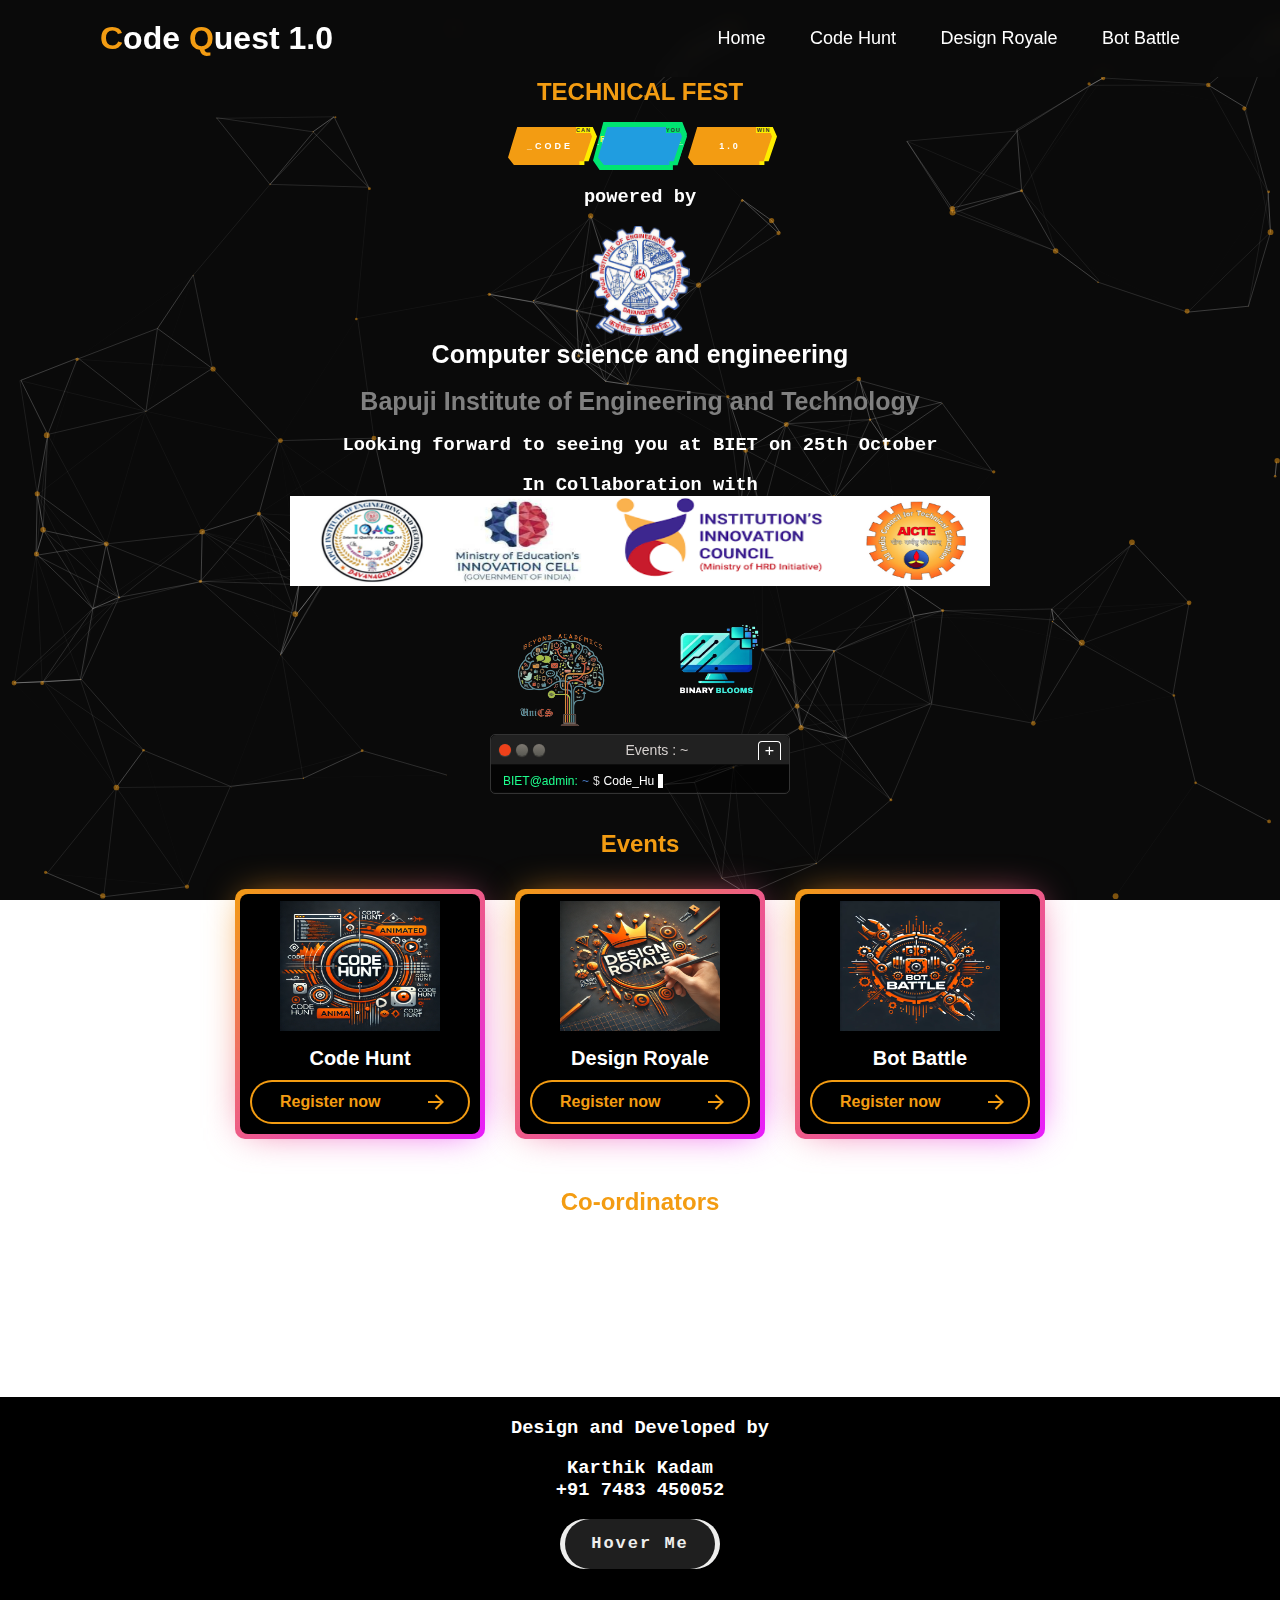
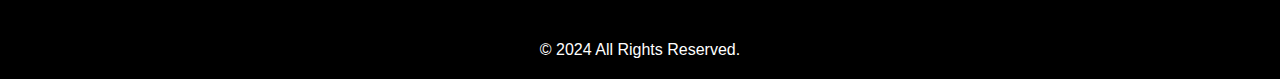
<file: codequest2.0/index.html>
<!DOCTYPE html>
<html lang="en">
<head>
  <meta charset="UTF-8">
  <meta name="viewport" content="width=device-width, initial-scale=1.0">
  <title>Code Quest 1.0</title>
  <link rel="stylesheet" href="style.css">
</head>

<header class="header">
  <a href="#" class="logo">
    <span class="highlight">C</span>ode <span class="highlight">Q</span>uest 1.0
  </a>  
    <button class="menu-toggle">&#9776;</button>
    <nav class="navbar">
        <a href="index.html">Home</a>
        <a href="Code Hunt.html">Code Hunt</a>
        <a href="Design Royale.html">Design Royale</a>
        <a href="Bot Battle.html">Bot Battle</a>
    </nav>
</header>
<body>
  <br>
  <div id="particles-js"></div>
  <center>
  <section>
      <h2>TECHNICAL FEST</h2>
      <br>
    <div class="container">
      <div class="radio-wrapper">
        <input type="radio" id="value-1" name="btn" class="input">
        <div class="btn">
          <span aria-hidden="">_</span>Code
          <span aria-hidden="" class="btn__glitch">_Cyber🦾</span>
          <label class="number">can</label>
        </div>
      </div>
      <div class="radio-wrapper">
        <input type="radio" checked="true" id="value-2" name="btn" class="input">
        <div class="btn">
          _Quest<span aria-hidden="">_</span>
          <span aria-hidden="" class="btn__glitch">_R_a_d_i_o_</span>
          <label class="number">you</label>
        </div>
      </div>
      <div class="radio-wrapper">
        <input type="radio" id="value-3" name="btn" class="input">
        <div class="btn">
          1.0<span aria-hidden=""></span>
          <span aria-hidden="" class="btn__glitch">Buttons_</span>
          <label class="number">win</label>
        </div> 
      </div>
    </div>
    <br>
    <h3>powered by</h3>
    <br>
    <img src="BIET_logo.png" alt="BIET_logo" width="100" height="110">
    <br>
    <h1>Computer science and engineering</h1>
    <br>
    <h1 class="b">Bapuji Institute of Engineering and Technology</h1>
    <br>
    <h3>Looking forward to seeing you at BIET on 25th October</h3>
    <br>
    <h3>In Collaboration with</h3>
    <img class="img" src="logoss.png" alt="BIET_logo" width="700" height="90">
    <div class="simg">
      <img src="Unics logo.png" alt="BIET_logo" width="150" height="100" >
      <img class="simg" src="Coding club logo.png" alt="BIET_logo" width="150" height="140">
    </div>
    <div class="containers">
      <div class="terminal_toolbar">
          <div class="butt">
              <button class="btns btns-color"></button>
              <button class="btns"></button>
              <button class="btns"></button>
          </div>
          <p class="user">Events : ~</p>
          <div class="add_tab">+</div>
      </div>
      <div class="terminal_body">
          <div class="terminal_promt">
              <span class="terminal_user">BIET@admin:</span>
              <span class="terminal_location">~</span>
              <span class="terminal_bling">$</span>
              <span id="output"></span>
              <span class="terminal_cursor"></span>
          </div>
      </div>
  </div>
</section>
<section>
  <br>
  <br>
  <h2>Events</h2>
  <br>
  <br>
  <div class="eve">
  <div class="card">
    <center><img src="codehunt.webp" alt="Code Hunt Logo" width="160" height="160" style="padding-top: 30px;"></center>
    <p class="heading">
      Code Hunt
    </p>
    <button class="animated-button" onclick="location.href='Code Hunt.html'">
      <svg viewBox="0 0 24 24" class="arr-2" xmlns="http://www.w3.org/2000/svg">
        <path
          d="M16.1716 10.9999L10.8076 5.63589L12.2218 4.22168L20 11.9999L12.2218 19.778L10.8076 18.3638L16.1716 12.9999H4V10.9999H16.1716Z"
        ></path>
      </svg>
      <span class="text">Register now</span>
      <span class="circle"></span>
      <svg viewBox="0 0 24 24" class="arr-1" xmlns="http://www.w3.org/2000/svg">
        <path
          d="M16.1716 10.9999L10.8076 5.63589L12.2218 4.22168L20 11.9999L12.2218 19.778L10.8076 18.3638L16.1716 12.9999H4V10.9999H16.1716Z"
        ></path>
      </svg>
    </button>
</div>
  <br>
  <br>
  <br>
  <div class="card">
    <center><img src="design.webp" alt="Code Hunt Logo" width="160" height="160" style="padding-top: 30px;"></center>
    <p class="heading">
      Design Royale
    </p>
  
<button class="animated-button" onclick="location.href='Design Royale.html'">
  <svg viewBox="0 0 24 24" class="arr-2" xmlns="http://www.w3.org/2000/svg">
    <path
      d="M16.1716 10.9999L10.8076 5.63589L12.2218 4.22168L20 11.9999L12.2218 19.778L10.8076 18.3638L16.1716 12.9999H4V10.9999H16.1716Z"
    ></path>
  </svg>
  <span class="text">Register now</span>
  <span class="circle"></span>
  <svg viewBox="0 0 24 24" class="arr-1" xmlns="http://www.w3.org/2000/svg">
    <path
      d="M16.1716 10.9999L10.8076 5.63589L12.2218 4.22168L20 11.9999L12.2218 19.778L10.8076 18.3638L16.1716 12.9999H4V10.9999H16.1716Z"
    ></path>
  </svg>
</button>
</div>
  <br>
  <br>
  <br>
  <div class="card">
    <center><img src="bot.webp" alt="Code Hunt Logo" width="160" height="160" style="padding-top: 30px;"></center>
    <p class="heading">
      Bot Battle
    </p>
    <button class="animated-button" onclick="location.href='Bot Battle.html'">
      <svg viewBox="0 0 24 24" class="arr-2" xmlns="http://www.w3.org/2000/svg">
        <path
          d="M16.1716 10.9999L10.8076 5.63589L12.2218 4.22168L20 11.9999L12.2218 19.778L10.8076 18.3638L16.1716 12.9999H4V10.9999H16.1716Z"
        ></path>
      </svg>
      <span class="text">Register now</span>
      <span class="circle"></span>
      <svg viewBox="0 0 24 24" class="arr-1" xmlns="http://www.w3.org/2000/svg">
        <path
          d="M16.1716 10.9999L10.8076 5.63589L12.2218 4.22168L20 11.9999L12.2218 19.778L10.8076 18.3638L16.1716 12.9999H4V10.9999H16.1716Z"
        ></path>
      </svg>
    </button>
</div>
</div>
</section>
<br>
<br>
<br>
<h2>Co-ordinators</h2>
<h3>note - click on number to copy it</h3>
<h3>Sangamesh G. b - <a href="tel:+917892066862" style="color: inherit; text-decoration: none;">+91 78920 66862</a></h3>
<h3>Kavyashree H G - <a href="tel:+918123706576" style="color: inherit; text-decoration: none;">+91 81237 06576</a></h3>
<h3>Karthik kadam - <a href="tel:+917483450052" style="color: inherit; text-decoration: none;">+91 74834 50052</a></h3>
<br><br><br><br>
<br>

</center>
  <p></p>
  <p></p>

<footer style="background-color: #000; color: white; text-align: center; padding: 20px; position: relative; bottom: 0; width: 100%;">
  <h3> Design and Developed by </h3>
  <br>
  <div>
    <div>
      <h3> Karthik Kadam </h3>
      <h3> +91 7483 450052</h3>
    </div>
    <div>
      <br>
<center>
<button class="btnn">
  <span>Hover Me</span>
  <div class="containero">
    <!-- LinkedIn Icon -->
    <svg height="35" width="35" xmlns="http://www.w3.org/2000/svg" version="1.1" viewBox="0 0 1024 1024" class="icon" onclick="window.location.href='https://www.linkedin.com/in/karthik-kadam-b3440b232/'">
      <path fill="" d="M4.983 280.641h206.558v742.359h-206.558v-742.359zM108.263 14.935c70.943 0 114.671 46.658 114.671 106.511-1.34 61.146-44.04 106.514-113.655 106.514h-1.318c-69.696 0-114.673-45.368-114.673-106.514 0-59.853 45.017-106.511 112.674-106.511h1.301zM329.436 280.641h198.242v101.442h2.782c27.617-49.486 95.153-101.442 195.916-101.442 209.503 0 248.082 137.946 248.082 317.402v364.514h-205.65v-323.145c0-77.172-1.39-176.419-113.664-176.419-113.716 0-131.205 88.894-131.205 170.574v328.99h-205.505v-742.359z"></path>
    </svg>
    <!-- GitHub Icon -->
    <svg height="35" width="35" xmlns="http://www.w3.org/2000/svg" version="1.1" viewBox="0 0 1024 1024" class="icon" onclick="window.location.href='https://github.com/Karthikkadam'">
      <path fill="" d="M950.930286 512q0 143.433143-83.748571 257.974857t-216.283429 158.573714q-15.433143 2.852571-22.601143-4.022857t-7.168-17.115429l0-120.539429q0-55.442286-29.696-81.115429 32.548571-3.437714 58.587429-10.313143t53.686857-22.308571 46.299429-38.034286 30.281143-59.977143 11.702857-86.016q0-69.12-45.129143-117.686857 21.138286-52.004571-4.534857-116.589714-16.018286-5.12-46.299429 6.290286t-52.589714 25.161143l-21.723429 13.677714q-53.174857-14.848-109.714286-14.848t-109.714286 14.848q-9.142857-6.290286-24.283429-15.433143t-47.689143-22.016-49.152-7.68q-25.161143 64.585143-4.022857 116.589714-45.129143 48.566857-45.129143 117.686857 0 48.566857 11.702857 85.723429t29.988571 59.977143 46.006857 38.253714 53.686857 22.308571 58.587429 10.313143q-22.820571 20.553143-28.013714 58.88-11.995429 5.705143-25.746286 8.557714t-32.548571 2.852571-37.449143-12.288-31.744-35.693714q-10.825143-18.285714-27.721143-29.696t-28.306286-13.677714l-11.410286-1.682286q-11.995429 0-16.603429 2.56t-2.852571 6.582857 5.12 7.972571 7.460571 6.875429l4.022857 2.852571q12.580571 5.705143 24.868571 21.723429t17.993143 29.110857l5.705143 13.165714q7.460571 21.723429 25.161143 35.108571t38.253714 17.115429 39.716571 4.022857 31.744-1.974857l13.165714-2.267429q0 21.723429 0.292571 50.834286t0.292571 30.866286q0 10.313143-7.460571 17.115429t-22.820571 4.022857q-132.534857-44.032-216.283429-158.573714t-83.748571-257.974857q0-119.442286 58.88-220.306286t159.744-159.744 220.306286-58.88 220.306286 58.88 159.744 159.744 58.88 220.306286z"></path>
    </svg>
  </div>
</button>
</center>
    </div>
  </div>  
  <br>
  <br><br><br>
  <p>&copy; 2024 All Rights Reserved.</p>
</footer>
  <script src="particles.min.js"></script>
  <script src="script.js"></script>
</body>
</html>
</file>
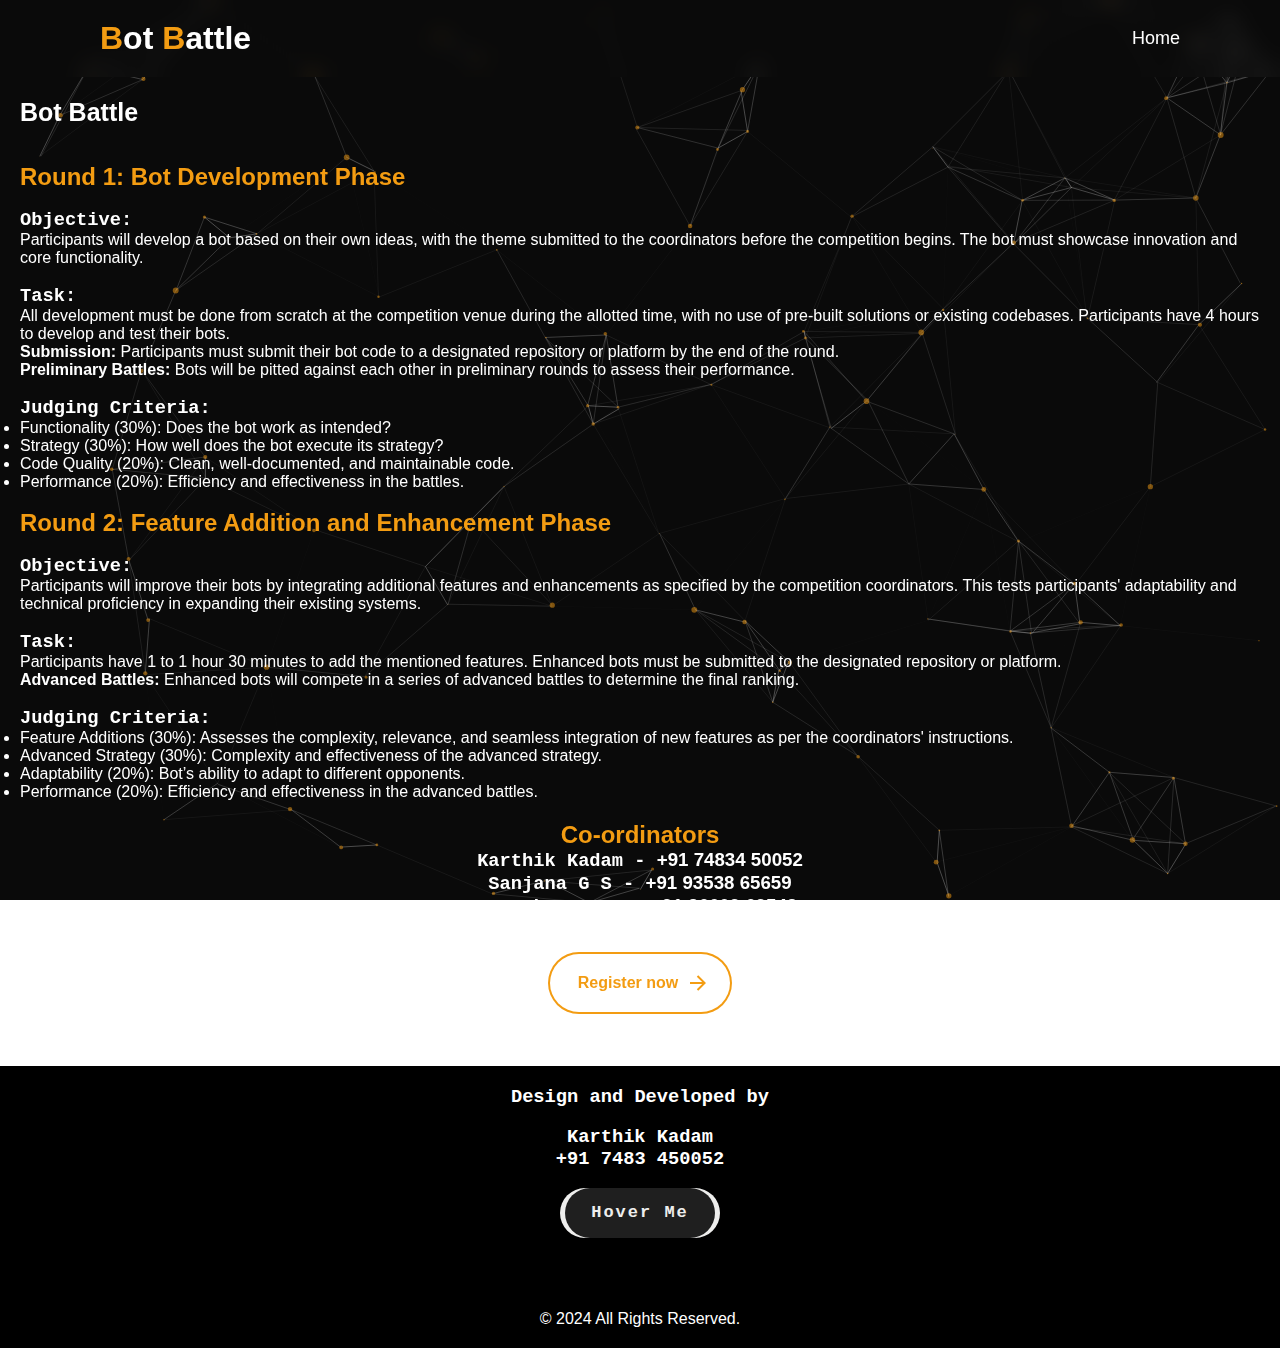
<file: codequest2.0/Bot Battle.html>
<!DOCTYPE html>
<html lang="en">
<head>
  <meta charset="UTF-8">
  <meta name="viewport" content="width=device-width, initial-scale=1.0">
  <title>Bot Battle</title>
  <link rel="stylesheet" href="style.css">
</head>

<header class="header">
  <a href="#" class="logo">
    <span class="highlight">B</span>ot <span class="highlight">B</span>attle
  </a>  
    <button class="menu-toggle">&#9776;</button>
    <nav class="navbar">
        <a href="index.html">Home</a>
    </nav>
</header>

<body>
  <br>
  <div id="particles-js"></div>
    <div class="rol">
    <h1>Bot Battle</h1>
        <br>
        <br>
    <h2>Round 1: Bot Development Phase</h2>
    <br>
    <h3>Objective:</h3>
    <p>Participants will develop a bot based on their own ideas, with the theme submitted to the coordinators before the competition begins. The bot must showcase innovation and core functionality.</p>
        <br>
    <h3>Task:</h3>
    <p>All development must be done from scratch at the competition venue during the allotted time, with no use of pre-built solutions or existing codebases. Participants have 4 hours to develop and test their bots.</p>
    <p><strong>Submission:</strong> Participants must submit their bot code to a designated repository or platform by the end of the round.</p>
    <p><strong>Preliminary Battles:</strong> Bots will be pitted against each other in preliminary rounds to assess their performance.</p>
<br>
    <h3>Judging Criteria:</h3>
    <ul>
        <li>Functionality (30%): Does the bot work as intended?</li>
        <li>Strategy (30%): How well does the bot execute its strategy?</li>
        <li>Code Quality (20%): Clean, well-documented, and maintainable code.</li>
        <li>Performance (20%): Efficiency and effectiveness in the battles.</li>
    </ul>
<br>
    <h2>Round 2: Feature Addition and Enhancement Phase</h2>
    <br>
    <h3>Objective:</h3>
    <p>Participants will improve their bots by integrating additional features and enhancements as specified by the competition coordinators. This tests participants' adaptability and technical proficiency in expanding their existing systems.</p>
    <br>
    <h3>Task:</h3>
    <p>Participants have 1 to 1 hour 30 minutes to add the mentioned features. Enhanced bots must be submitted to the designated repository or platform.</p>
    <p><strong>Advanced Battles:</strong> Enhanced bots will compete in a series of advanced battles to determine the final ranking.</p>
<br>
    <h3>Judging Criteria:</h3>
    <ul>
        <li>Feature Additions (30%): Assesses the complexity, relevance, and seamless integration of new features as per the coordinators' instructions.</li>
        <li>Advanced Strategy (30%): Complexity and effectiveness of the advanced strategy.</li>
        <li>Adaptability (20%): Bot’s ability to adapt to different opponents.</li>
        <li>Performance (20%): Efficiency and effectiveness in the advanced battles.</li>
    </ul>
</div>
<center>
  <h2>Co-ordinators</h2>
  <h3>Karthik Kadam - <a href="tel:+917483450052" style="color: inherit; text-decoration: none;">+91 74834 50052</a></h3>
  <h3>Sanjana G S - <a href="tel:+919353865659" style="color: inherit; text-decoration: none;">+91 93538 65659</a></h3>
  <h3>Spandana H N - <a href="tel:+918660969548" style="color: inherit; text-decoration: none;">+91 86609 69548</a></h3>
  <br><br>
</center>
<center>
<button class="animated-button" onclick="window.location.href='https://docs.google.com/forms/d/e/1FAIpQLSf6Pm64qXo5X5bV5wD6dHqSNJb4CwIjKij3zcCe_IvS3ErcYA/viewform?usp=sf_link'">
    <svg viewBox="0 0 24 24" class="arr-2" xmlns="http://www.w3.org/2000/svg">
        <path
          d="M16.1716 10.9999L10.8076 5.63589L12.2218 4.22168L20 11.9999L12.2218 19.778L10.8076 18.3638L16.1716 12.9999H4V10.9999H16.1716Z"
        ></path>
      </svg>
      <span class="text">Register now</span>
      <span class="circle"></span>
      <svg viewBox="0 0 24 24" class="arr-1" xmlns="http://www.w3.org/2000/svg">
        <path
          d="M16.1716 10.9999L10.8076 5.63589L12.2218 4.22168L20 11.9999L12.2218 19.778L10.8076 18.3638L16.1716 12.9999H4V10.9999H16.1716Z"
        ></path>
      </svg>
    </button>
</center>

    <br><br><br>
    <footer style="background-color: #000; color: white; text-align: center; padding: 20px; position: relative; bottom: 0; width: 100%;">
        <h3> Design and Developed by </h3>
        <br>
        <div>
          <div>
            <h3> Karthik Kadam </h3>
            <h3> +91 7483 450052</h3>
          </div>
          <div>
            <br>
      <center>
      <button class="btnn">
        <span>Hover Me</span>
        <div class="containero">
          <!-- LinkedIn Icon -->
          <svg height="35" width="35" xmlns="http://www.w3.org/2000/svg" version="1.1" viewBox="0 0 1024 1024" class="icon" onclick="window.location.href='https://www.linkedin.com/in/karthik-kadam-b3440b232/'">
            <path fill="" d="M4.983 280.641h206.558v742.359h-206.558v-742.359zM108.263 14.935c70.943 0 114.671 46.658 114.671 106.511-1.34 61.146-44.04 106.514-113.655 106.514h-1.318c-69.696 0-114.673-45.368-114.673-106.514 0-59.853 45.017-106.511 112.674-106.511h1.301zM329.436 280.641h198.242v101.442h2.782c27.617-49.486 95.153-101.442 195.916-101.442 209.503 0 248.082 137.946 248.082 317.402v364.514h-205.65v-323.145c0-77.172-1.39-176.419-113.664-176.419-113.716 0-131.205 88.894-131.205 170.574v328.99h-205.505v-742.359z"></path>
          </svg>
          <!-- GitHub Icon -->
          <svg height="35" width="35" xmlns="http://www.w3.org/2000/svg" version="1.1" viewBox="0 0 1024 1024" class="icon" onclick="window.location.href='https://github.com/Karthikkadam'">
            <path fill="" d="M950.930286 512q0 143.433143-83.748571 257.974857t-216.283429 158.573714q-15.433143 2.852571-22.601143-4.022857t-7.168-17.115429l0-120.539429q0-55.442286-29.696-81.115429 32.548571-3.437714 58.587429-10.313143t53.686857-22.308571 46.299429-38.034286 30.281143-59.977143 11.702857-86.016q0-69.12-45.129143-117.686857 21.138286-52.004571-4.534857-116.589714-16.018286-5.12-46.299429 6.290286t-52.589714 25.161143l-21.723429 13.677714q-53.174857-14.848-109.714286-14.848t-109.714286 14.848q-9.142857-6.290286-24.283429-15.433143t-47.689143-22.016-49.152-7.68q-25.161143 64.585143-4.022857 116.589714-45.129143 48.566857-45.129143 117.686857 0 48.566857 11.702857 85.723429t29.988571 59.977143 46.006857 38.253714 53.686857 22.308571 58.587429 10.313143q-22.820571 20.553143-28.013714 58.88-11.995429 5.705143-25.746286 8.557714t-32.548571 2.852571-37.449143-12.288-31.744-35.693714q-10.825143-18.285714-27.721143-29.696t-28.306286-13.677714l-11.410286-1.682286q-11.995429 0-16.603429 2.56t-2.852571 6.582857 5.12 7.972571 7.460571 6.875429l4.022857 2.852571q12.580571 5.705143 24.868571 21.723429t17.993143 29.110857l5.705143 13.165714q7.460571 21.723429 25.161143 35.108571t38.253714 17.115429 39.716571 4.022857 31.744-1.974857l13.165714-2.267429q0 21.723429 0.292571 50.834286t0.292571 30.866286q0 10.313143-7.460571 17.115429t-22.820571 4.022857q-132.534857-44.032-216.283429-158.573714t-83.748571-257.974857q0-119.442286 58.88-220.306286t159.744-159.744 220.306286-58.88 220.306286 58.88 159.744 159.744 58.88 220.306286z"></path>
          </svg>
        </div>
      </button>
      </center>
          </div>
        </div>  
        <br>
        <br><br><br>
        <p>&copy; 2024 All Rights Reserved.</p>
      </footer>
    <script src="particles.min.js"></script>
    <script src="script.js"></script>
</body>
</html>
</file>
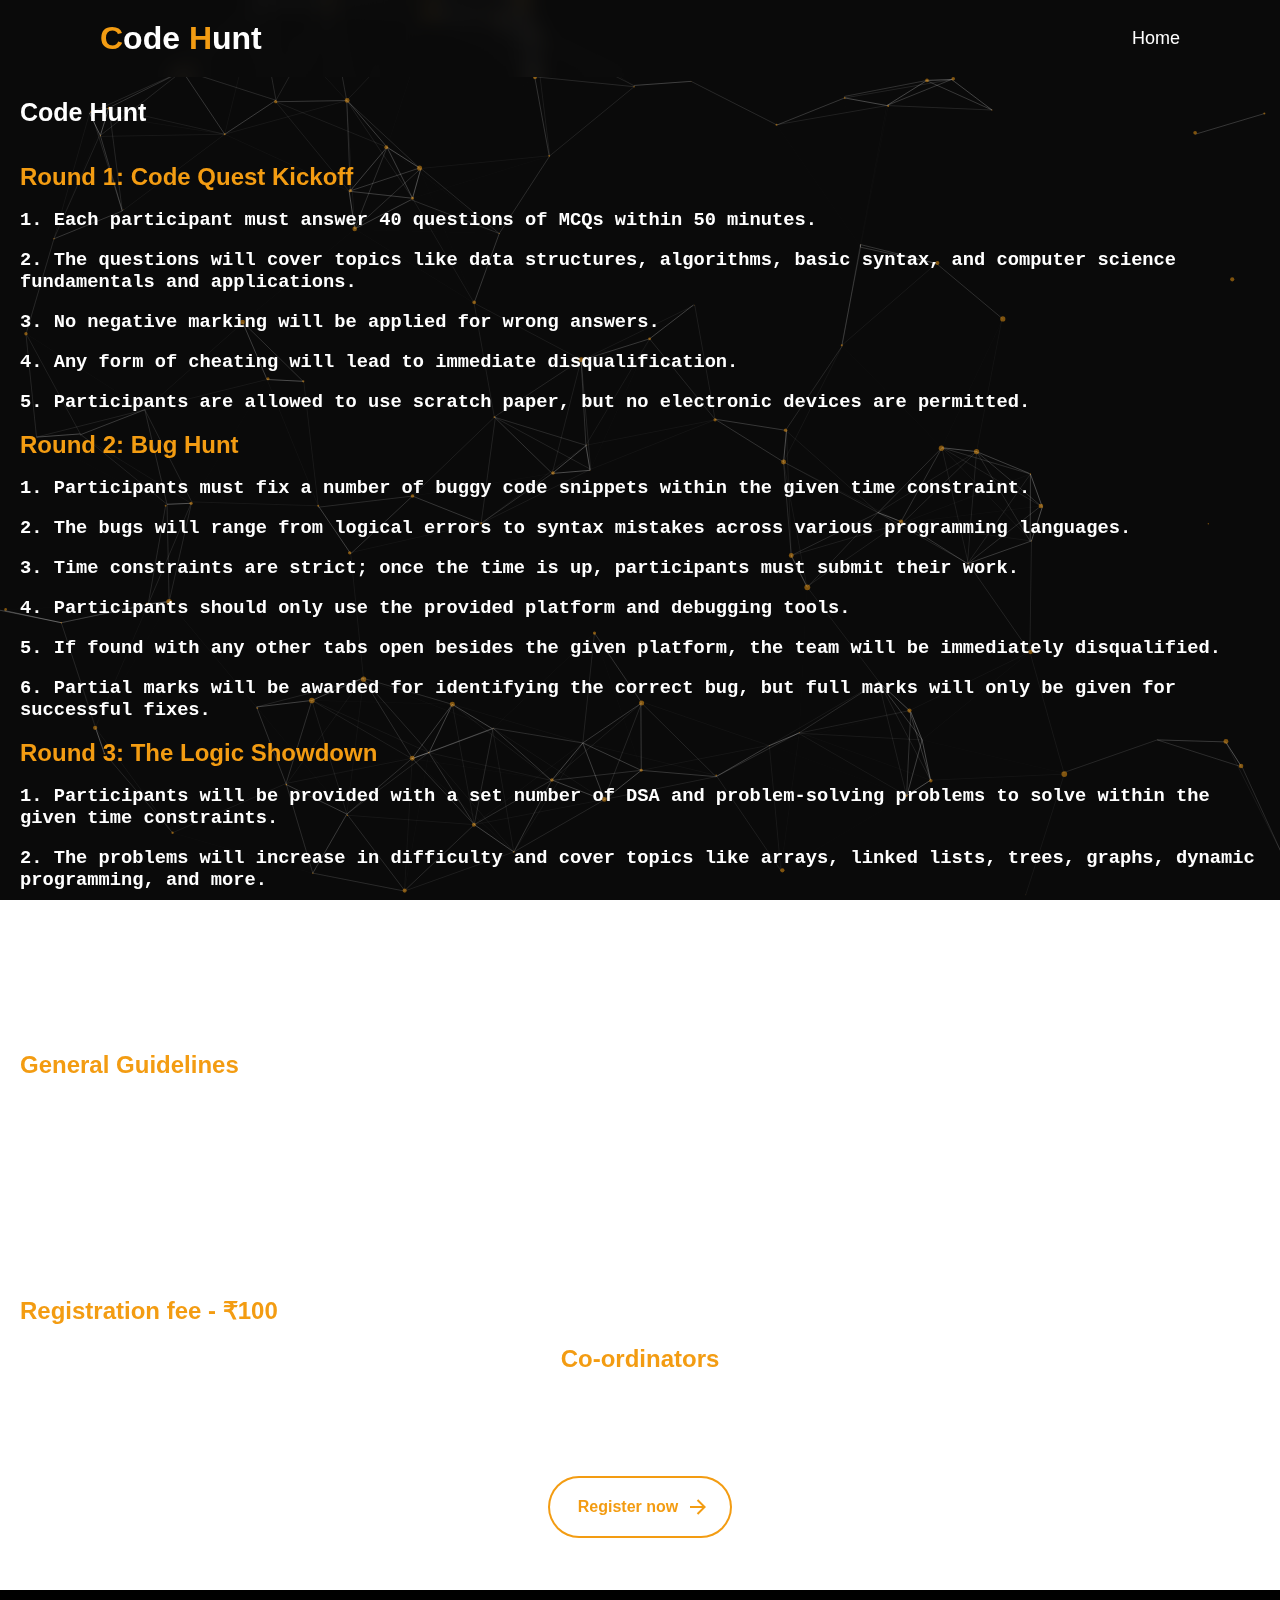
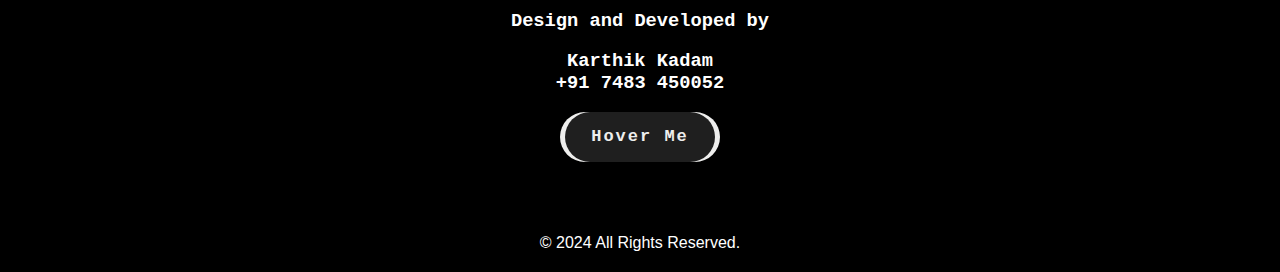
<file: codequest2.0/Code Hunt.html>
<!DOCTYPE html>
<html lang="en">
<head>
  <meta charset="UTF-8">
  <meta name="viewport" content="width=device-width, initial-scale=1.0">
  <title>Code Hunt</title>
  <link rel="stylesheet" href="style.css">
</head>

<header class="header">
  <a href="#" class="logo">
    <span class="highlight">C</span>ode <span class="highlight">H</span>unt
  </a>  
    <button class="menu-toggle">&#9776;</button>
    <nav class="navbar">
        <a href="index.html">Home</a>
    </nav>
</header>
<body>
  <br>
  <div id="particles-js"></div>
    <div class="rol">
    <h1>Code Hunt</h1>
        <br>
        <br>
        <h2>Round 1: Code Quest Kickoff</h2><br>
        <h3>1. Each participant must answer 40 questions of MCQs within 50 minutes.</h3><br>
        <h3>2. The questions will cover topics like data structures, algorithms, basic syntax, and computer science fundamentals and applications.</h3><br>
        <h3>3. No negative marking will be applied for wrong answers.</h3><br>
        <h3>4. Any form of cheating will lead to immediate disqualification.</h3><br>
        <h3>5. Participants are allowed to use scratch paper, but no electronic devices are permitted.</h3><br>
        
        <h2>Round 2: Bug Hunt</h2><br>
        <h3>1. Participants must fix a number of buggy code snippets within the given time constraint.</h3><br>
        <h3>2. The bugs will range from logical errors to syntax mistakes across various programming languages.</h3><br>
        <h3>3. Time constraints are strict; once the time is up, participants must submit their work.</h3><br>
        <h3>4. Participants should only use the provided platform and debugging tools.</h3><br>
        <h3>5. If found with any other tabs open besides the given platform, the team will be immediately disqualified.</h3><br>
        <h3>6. Partial marks will be awarded for identifying the correct bug, but full marks will only be given for successful fixes.</h3><br>
        
        <h2>Round 3: The Logic Showdown</h2><br>
        <h3>1. Participants will be provided with a set number of DSA and problem-solving problems to solve within the given time constraints.</h3><br>
        <h3>2. The problems will increase in difficulty and cover topics like arrays, linked lists, trees, graphs, dynamic programming, and more.</h3><br>
        <h3>3. If found with any other tabs open besides the given platform, the team will be immediately disqualified.</h3><br>
        <h3>4. Code submissions will be judged on correctness, efficiency, and the optimal use of time and space.</h3><br>
        <h3>5. The top two participants with the highest score and the best time will be declared the winner and runner-up respectively.</h3><br>
        
        <h2>General Guidelines</h2><br>
        <h3>1. Be punctual—late arrivals will not receive extra time.</h3><br>
        <h3>2. Respect the organizers and volunteers. Any misconduct will lead to disqualification.</h3><br>
        <h3>3. Judges’ decisions will be final in all matters related to the competition.</h3><br>
        <h3>4. Ensure your code follows the given constraints for each problem; failure to do so will result in penalties.</h3><br>
        <h3>5. maximum team members 2</h3><br>
<h2>Registration fee - ₹100 </h2>
  </div>

<center>
  <h2>Co-ordinators</h2>
  <h3>Ganesh G Soppin - <a href="tel:+916363335163" style="color: inherit; text-decoration: none;">+91 63633 35163</a></h3>
  <h3>Nitish R Maladakar - <a href="tel:+917676307712" style="color: inherit; text-decoration: none;">+91 76763 07712</a></h3>
  <h3>Prajeet Hiremath - <a href="tel:+919008557452" style="color: inherit; text-decoration: none;">+91 90085 57452</a></h3>
  <br><br>
</center>
<center>
<button class="animated-button" onclick="window.location.href='https://docs.google.com/forms/d/e/1FAIpQLSdCHkbw1iKvSGfzDWu055ykfsHTTrBTlYWtWz5s9ckEHdDVJQ/viewform?usp=sf_link'">
    <svg viewBox="0 0 24 24" class="arr-2" xmlns="http://www.w3.org/2000/svg">
        <path
          d="M16.1716 10.9999L10.8076 5.63589L12.2218 4.22168L20 11.9999L12.2218 19.778L10.8076 18.3638L16.1716 12.9999H4V10.9999H16.1716Z"
        ></path>
      </svg>
      <span class="text">Register now</span>
      <span class="circle"></span>
      <svg viewBox="0 0 24 24" class="arr-1" xmlns="http://www.w3.org/2000/svg">
        <path
          d="M16.1716 10.9999L10.8076 5.63589L12.2218 4.22168L20 11.9999L12.2218 19.778L10.8076 18.3638L16.1716 12.9999H4V10.9999H16.1716Z"
        ></path>
      </svg>
    </button>
</center>
    <br><br><br>
    <footer style="background-color: #000; color: white; text-align: center; padding: 20px; position: relative; bottom: 0; width: 100%;">
        <h3> Design and Developed by </h3>
        <br>
        <div>
          <div>
            <h3> Karthik Kadam </h3>
            <h3> +91 7483 450052</h3>
          </div>
          <div>
            <br>
      <center>
      <button class="btnn">
        <span>Hover Me</span>
        <div class="containero">
          <!-- LinkedIn Icon -->
          <svg height="35" width="35" xmlns="http://www.w3.org/2000/svg" version="1.1" viewBox="0 0 1024 1024" class="icon" onclick="window.location.href='https://www.linkedin.com/in/karthik-kadam-b3440b232/'">
            <path fill="" d="M4.983 280.641h206.558v742.359h-206.558v-742.359zM108.263 14.935c70.943 0 114.671 46.658 114.671 106.511-1.34 61.146-44.04 106.514-113.655 106.514h-1.318c-69.696 0-114.673-45.368-114.673-106.514 0-59.853 45.017-106.511 112.674-106.511h1.301zM329.436 280.641h198.242v101.442h2.782c27.617-49.486 95.153-101.442 195.916-101.442 209.503 0 248.082 137.946 248.082 317.402v364.514h-205.65v-323.145c0-77.172-1.39-176.419-113.664-176.419-113.716 0-131.205 88.894-131.205 170.574v328.99h-205.505v-742.359z"></path>
          </svg>
          <!-- GitHub Icon -->
          <svg height="35" width="35" xmlns="http://www.w3.org/2000/svg" version="1.1" viewBox="0 0 1024 1024" class="icon" onclick="window.location.href='https://github.com/Karthikkadam'">
            <path fill="" d="M950.930286 512q0 143.433143-83.748571 257.974857t-216.283429 158.573714q-15.433143 2.852571-22.601143-4.022857t-7.168-17.115429l0-120.539429q0-55.442286-29.696-81.115429 32.548571-3.437714 58.587429-10.313143t53.686857-22.308571 46.299429-38.034286 30.281143-59.977143 11.702857-86.016q0-69.12-45.129143-117.686857 21.138286-52.004571-4.534857-116.589714-16.018286-5.12-46.299429 6.290286t-52.589714 25.161143l-21.723429 13.677714q-53.174857-14.848-109.714286-14.848t-109.714286 14.848q-9.142857-6.290286-24.283429-15.433143t-47.689143-22.016-49.152-7.68q-25.161143 64.585143-4.022857 116.589714-45.129143 48.566857-45.129143 117.686857 0 48.566857 11.702857 85.723429t29.988571 59.977143 46.006857 38.253714 53.686857 22.308571 58.587429 10.313143q-22.820571 20.553143-28.013714 58.88-11.995429 5.705143-25.746286 8.557714t-32.548571 2.852571-37.449143-12.288-31.744-35.693714q-10.825143-18.285714-27.721143-29.696t-28.306286-13.677714l-11.410286-1.682286q-11.995429 0-16.603429 2.56t-2.852571 6.582857 5.12 7.972571 7.460571 6.875429l4.022857 2.852571q12.580571 5.705143 24.868571 21.723429t17.993143 29.110857l5.705143 13.165714q7.460571 21.723429 25.161143 35.108571t38.253714 17.115429 39.716571 4.022857 31.744-1.974857l13.165714-2.267429q0 21.723429 0.292571 50.834286t0.292571 30.866286q0 10.313143-7.460571 17.115429t-22.820571 4.022857q-132.534857-44.032-216.283429-158.573714t-83.748571-257.974857q0-119.442286 58.88-220.306286t159.744-159.744 220.306286-58.88 220.306286 58.88 159.744 159.744 58.88 220.306286z"></path>
          </svg>
        </div>
      </button>
      </center>
          </div>
        </div>  
        <br>
        <br><br><br>
        <p>&copy; 2024 All Rights Reserved.</p>
      </footer>
    <script src="particles.min.js"></script>
  <script src="script.js"></script>
</body>
</html>
</file>
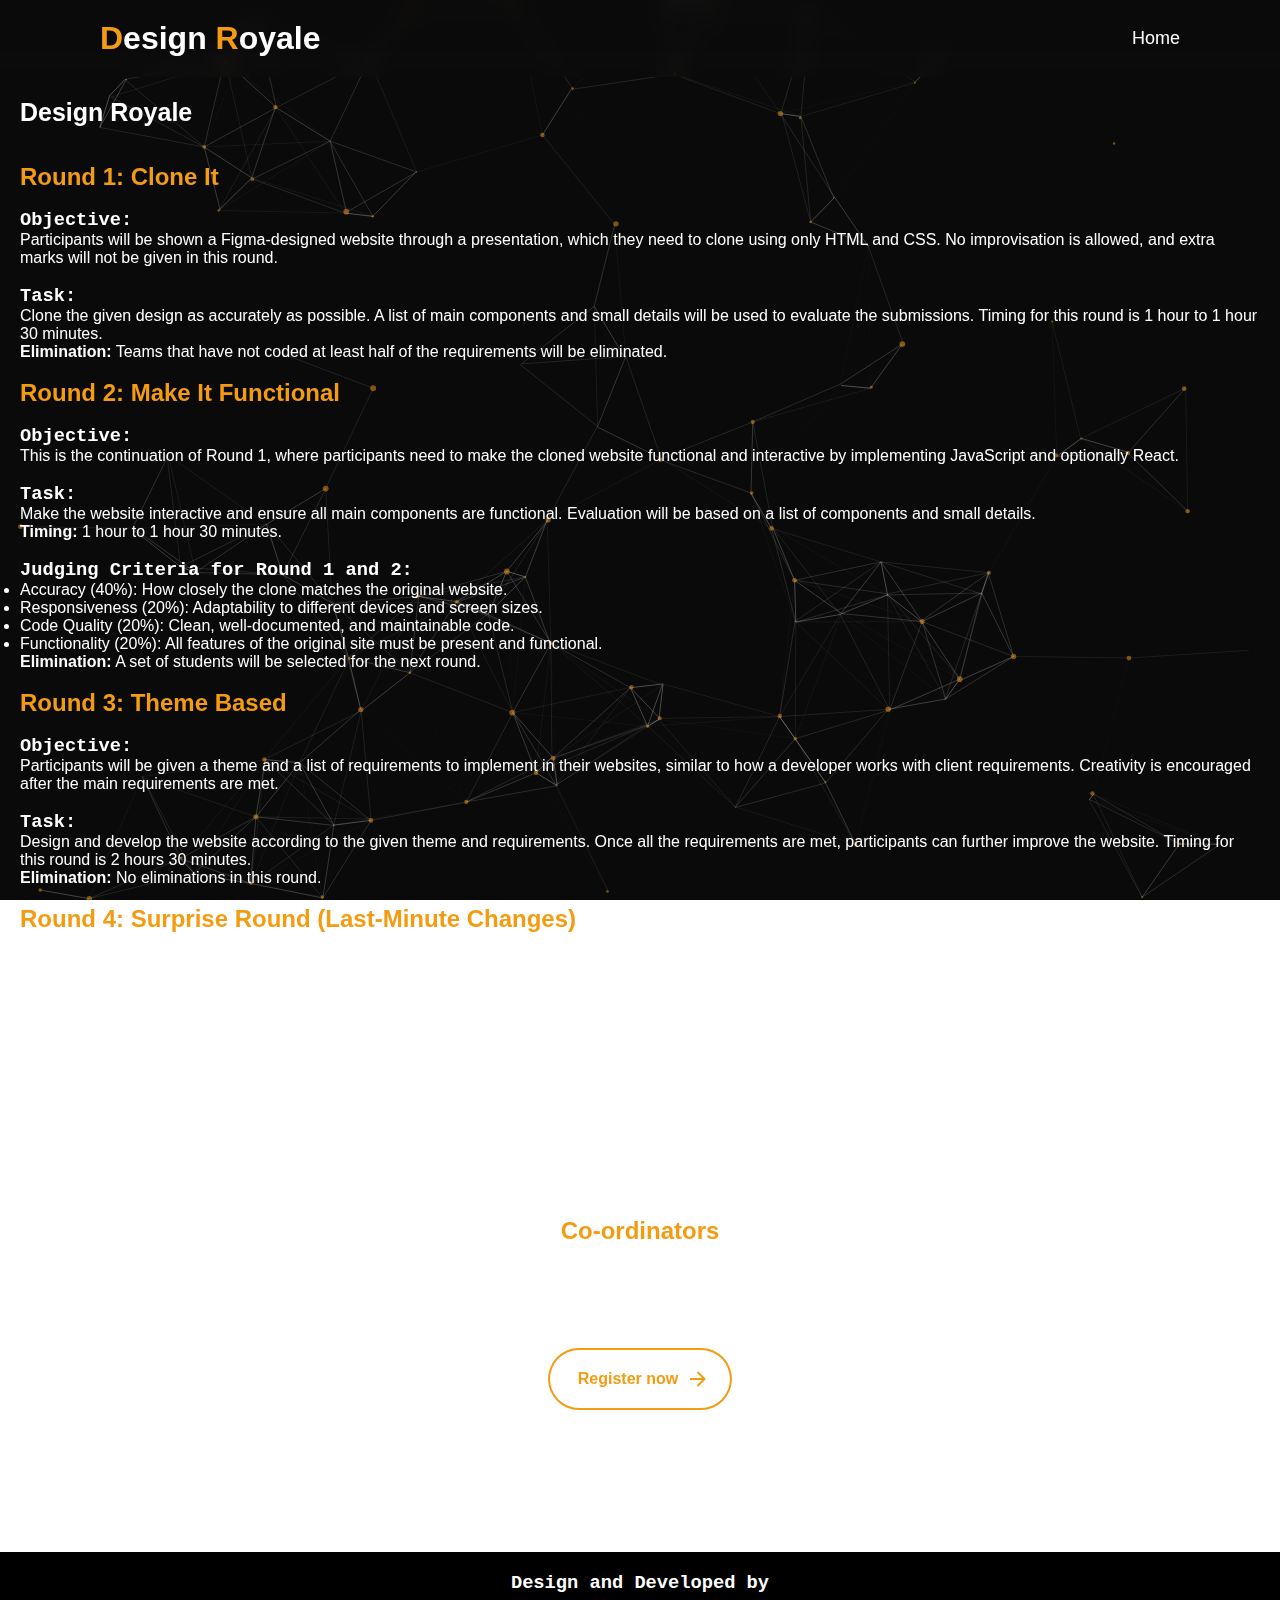
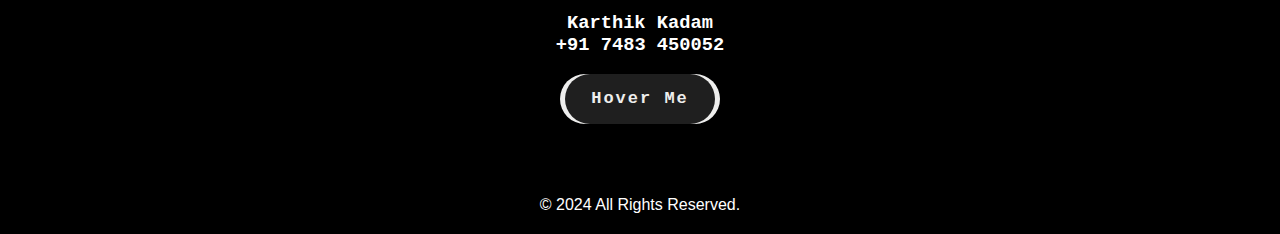
<file: codequest2.0/Design Royale.html>
<!DOCTYPE html>
<html lang="en">
<head>
  <meta charset="UTF-8">
  <meta name="viewport" content="width=device-width, initial-scale=1.0">
  <title>Design Royale</title>
  <link rel="stylesheet" href="style.css">
</head>

<header class="header">
  <a href="#" class="logo">
    <span class="highlight">D</span>esign <span class="highlight">R</span>oyale
  </a>  
    <button class="menu-toggle">&#9776;</button>
    <nav class="navbar">
        <a href="index.html">Home</a>
    </nav>
</header>

<body>
  <br>
  <div id="particles-js"></div>
    <div class="rol">
    <h1>Design Royale</h1>
        <br>
        <br>
    <h2>Round 1: Clone It</h2>
    <br>
    <h3>Objective:</h3>
    <p>Participants will be shown a Figma-designed website through a presentation, which they need to clone using only HTML and CSS. No improvisation is allowed, and extra marks will not be given in this round.</p>
        <br>
    <h3>Task:</h3>
    <p>Clone the given design as accurately as possible. A list of main components and small details will be used to evaluate the submissions. Timing for this round is 1 hour to 1 hour 30 minutes.</p>
    <p><strong>Elimination:</strong> Teams that have not coded at least half of the requirements will be eliminated.</p>
<br>
    <h2>Round 2: Make It Functional</h2>
    <br>
    <h3>Objective:</h3>
    <p>This is the continuation of Round 1, where participants need to make the cloned website functional and interactive by implementing JavaScript and optionally React.</p>
    <br>
    <h3>Task:</h3>
    <p>Make the website interactive and ensure all main components are functional. Evaluation will be based on a list of components and small details.</p>
    <p><strong>Timing:</strong> 1 hour to 1 hour 30 minutes.</p>
    <br>
    <h3>Judging Criteria for Round 1 and 2:</h3>
    <ul>
        <li>Accuracy (40%): How closely the clone matches the original website.</li>
        <li>Responsiveness (20%): Adaptability to different devices and screen sizes.</li>
        <li>Code Quality (20%): Clean, well-documented, and maintainable code.</li>
        <li>Functionality (20%): All features of the original site must be present and functional.</li>
    </ul>
    <p><strong>Elimination:</strong> A set of students will be selected for the next round.</p>
<br>
    <h2>Round 3: Theme Based</h2>
    <br>
    <h3>Objective:</h3>
    <p>Participants will be given a theme and a list of requirements to implement in their websites, similar to how a developer works with client requirements. Creativity is encouraged after the main requirements are met.</p>
    <br>
    <h3>Task:</h3>
    <p>Design and develop the website according to the given theme and requirements. Once all the requirements are met, participants can further improve the website. Timing for this round is 2 hours 30 minutes.</p>
    <p><strong>Elimination:</strong> No eliminations in this round.</p>
<br>
    <h2>Round 4: Surprise Round (Last-Minute Changes)</h2>
    <br>
    <h3>Objective:</h3>
    <p>Participants will face last-minute changes, just like developers do in real life. A set of chits will be distributed, each containing a small change that participants need to implement on the spot within a limited time.</p>
    <p>Each team will either receive a different change or all teams may get the same change.</p>
    <br>
    <h3>Task:</h3>
    <p>Make the required changes as per the chit within 30 minutes.</p>
<br>
    <h3>Judging Criteria for Round 3 and 4:</h3>
    <ul>
        <li>Creativity (30%): Originality and innovation in design.</li>
        <li>Usability (30%): User experience and ease of navigation.</li>
        <li>Responsiveness (20%): Adaptability to different devices and screen sizes.</li>
        <li>Code Quality (20%): Clean, well-documented, and maintainable code.</li>
    </ul>
</div>
<center>
  <h2>Co-ordinators</h2>
  <h3>Kavyashree H G - <a href="tel:+918123706576" style="color: inherit; text-decoration: none;">+91 81237 06576</a></h3>
  <h3>Divya Hiremath - <a href="tel:+919481774601" style="color: inherit; text-decoration: none;">+91 94817 74601</a></h3>
  <h3>Shreekanth k uttarkar - <a href="tel:+919686059958" style="color: inherit; text-decoration: none;">+91 96860 59958</a></h3>
  <br><br>
</center>
<center>
<button class="animated-button" onclick="window.location.href='https://docs.google.com/forms/d/e/1FAIpQLSd9ht78JxjaqzClNSdmceUkiSkhMF1uZ0dFeBZHgUVWfiopjQ/viewform'">
    <svg viewBox="0 0 24 24" class="arr-2" xmlns="http://www.w3.org/2000/svg">
        <path
          d="M16.1716 10.9999L10.8076 5.63589L12.2218 4.22168L20 11.9999L12.2218 19.778L10.8076 18.3638L16.1716 12.9999H4V10.9999H16.1716Z"
        ></path>
      </svg>
      <span class="text">Register now</span>
      <span class="circle"></span>
      <svg viewBox="0 0 24 24" class="arr-1" xmlns="http://www.w3.org/2000/svg">
        <path
          d="M16.1716 10.9999L10.8076 5.63589L12.2218 4.22168L20 11.9999L12.2218 19.778L10.8076 18.3638L16.1716 12.9999H4V10.9999H16.1716Z"
        ></path>
      </svg>
    </button>
</center>

    <br><br><br><br><br><br><br><br>
    <footer style="background-color: #000; color: white; text-align: center; padding: 20px; position: relative; bottom: 0; width: 100%;">
        <h3> Design and Developed by </h3>
        <br>
        <div>
          <div>
            <h3> Karthik Kadam </h3>
            <h3> +91 7483 450052</h3>
          </div>
          <div>
            <br>
      <center>
      <button class="btnn">
        <span>Hover Me</span>
        <div class="containero">
          <!-- LinkedIn Icon -->
          <svg height="35" width="35" xmlns="http://www.w3.org/2000/svg" version="1.1" viewBox="0 0 1024 1024" class="icon" onclick="window.location.href='https://www.linkedin.com/in/karthik-kadam-b3440b232/'">
            <path fill="" d="M4.983 280.641h206.558v742.359h-206.558v-742.359zM108.263 14.935c70.943 0 114.671 46.658 114.671 106.511-1.34 61.146-44.04 106.514-113.655 106.514h-1.318c-69.696 0-114.673-45.368-114.673-106.514 0-59.853 45.017-106.511 112.674-106.511h1.301zM329.436 280.641h198.242v101.442h2.782c27.617-49.486 95.153-101.442 195.916-101.442 209.503 0 248.082 137.946 248.082 317.402v364.514h-205.65v-323.145c0-77.172-1.39-176.419-113.664-176.419-113.716 0-131.205 88.894-131.205 170.574v328.99h-205.505v-742.359z"></path>
          </svg>
          <!-- GitHub Icon -->
          <svg height="35" width="35" xmlns="http://www.w3.org/2000/svg" version="1.1" viewBox="0 0 1024 1024" class="icon" onclick="window.location.href='https://github.com/Karthikkadam'">
            <path fill="" d="M950.930286 512q0 143.433143-83.748571 257.974857t-216.283429 158.573714q-15.433143 2.852571-22.601143-4.022857t-7.168-17.115429l0-120.539429q0-55.442286-29.696-81.115429 32.548571-3.437714 58.587429-10.313143t53.686857-22.308571 46.299429-38.034286 30.281143-59.977143 11.702857-86.016q0-69.12-45.129143-117.686857 21.138286-52.004571-4.534857-116.589714-16.018286-5.12-46.299429 6.290286t-52.589714 25.161143l-21.723429 13.677714q-53.174857-14.848-109.714286-14.848t-109.714286 14.848q-9.142857-6.290286-24.283429-15.433143t-47.689143-22.016-49.152-7.68q-25.161143 64.585143-4.022857 116.589714-45.129143 48.566857-45.129143 117.686857 0 48.566857 11.702857 85.723429t29.988571 59.977143 46.006857 38.253714 53.686857 22.308571 58.587429 10.313143q-22.820571 20.553143-28.013714 58.88-11.995429 5.705143-25.746286 8.557714t-32.548571 2.852571-37.449143-12.288-31.744-35.693714q-10.825143-18.285714-27.721143-29.696t-28.306286-13.677714l-11.410286-1.682286q-11.995429 0-16.603429 2.56t-2.852571 6.582857 5.12 7.972571 7.460571 6.875429l4.022857 2.852571q12.580571 5.705143 24.868571 21.723429t17.993143 29.110857l5.705143 13.165714q7.460571 21.723429 25.161143 35.108571t38.253714 17.115429 39.716571 4.022857 31.744-1.974857l13.165714-2.267429q0 21.723429 0.292571 50.834286t0.292571 30.866286q0 10.313143-7.460571 17.115429t-22.820571 4.022857q-132.534857-44.032-216.283429-158.573714t-83.748571-257.974857q0-119.442286 58.88-220.306286t159.744-159.744 220.306286-58.88 220.306286 58.88 159.744 159.744 58.88 220.306286z"></path>
          </svg>
        </div>
      </button>
      </center>
          </div>
        </div>  
        <br>
        <br><br><br>
        <p>&copy; 2024 All Rights Reserved.</p>
      </footer>
    <script src="particles.min.js"></script>
    <script src="script.js"></script>
</body>
</html>
</file>
<file: codequest2.0/style.css>
/* style.css */
body, html {
  margin-top: 30px;
  padding: 0;
  width: 100%;
  height: auto;
  color: white;

  background: #000;
  background-color: transparent;
}

.rol{
  margin: 20px;
}

.btnn {
  position: relative;
  display: flex;
  overflow: hidden;
  cursor: pointer;
  width: 150px;
  height: 50px;
  background-color: #eeeeed;
  border-radius: 80px;
  border: none;
  padding: 0 80px;
  transition: all .2s ease;
  justify-content: center;
  align-items: center;
  z-index: 2;
 }
 .icon:hover {
  fill: #3498db; /* Change color on hover */
}
 .btnn:hover {
  transform: scale(1.1);
 }
 
 .btnn span {
  position: absolute;
  z-index: -1;
  width: 150px;
  height: 50px;
  border-radius: 80px;
  font-family: 'Courier New', Courier, monospace;
  font-weight: 600;
  font-size: 17px;
  text-align: center;
  line-height: 50px;
  letter-spacing: 2px;
  color: #eeeeed;
  background-color: #1f1f1f;
  padding: 0 10px;
  transition: all 1.2s ease;
 }
 
 .btnn .containero {
  display: flex;
  width: 150px;
  border-radius: 80px;
  line-height: 50px;
 }
 
 .btnn svg {
  padding: 0 5px;
  opacity: 0;
 }
 
 .btnn .containero svg:nth-of-type(1) {
  transition-delay: 0.65s;
 }
 
 .btnn .containero svg:nth-of-type(2) {
  transition-delay: 0.8s;
 }
 
 .containero svg:nth-of-type(3) {
  transition-delay: 0.5s;
 }
 
 .btnn:hover span {
  opacity: 0;
 }
 
 .btnn:hover svg {
  opacity: 1;
 }

 .btnn.click-active {
  transform: scale(1.1);
}

.btnn.click-active span {
  opacity: 0;
}

.btnn.click-active svg {
  opacity: 1;
}

.animated-button {
  position: relative;
  display: flex;
  align-items: center;
  gap: 4px;
  padding: 16px 36px;
  border: 4px solid;
  border-color: transparent;
  font-size: 16px;
  background-color: inherit;
  border-radius: 100px;
  font-weight: 600;
  color: #f39c12;
  box-shadow: 0 0 0 2px #f39c12;
  cursor: pointer;
  overflow: hidden;
  transition: all 0.6s cubic-bezier(0.23, 1, 0.32, 1);
}

.animated-button svg {
  position: absolute;
  width: 24px;
  fill: #f39c12;
  z-index: 9;
  transition: all 0.8s cubic-bezier(0.23, 1, 0.32, 1);
}

.animated-button .arr-1 {
  right: 16px;
}

.animated-button .arr-2 {
  left: -25%;
}

.animated-button .circle {
  position: absolute;
  top: 50%;
  left: 50%;
  transform: translate(-50%, -50%);
  width: 20px;
  height: 20px;
  background-color: #f39c12;
  border-radius: 50%;
  opacity: 0;
  transition: all 0.8s cubic-bezier(0.23, 1, 0.32, 1);
}

.animated-button .text {
  position: relative;
  z-index: 1;
  transform: translateX(-12px);
  transition: all 0.8s cubic-bezier(0.23, 1, 0.32, 1);
}

.animated-button:hover {
  box-shadow: 0 0 0 12px transparent;
  color: #212121;
  border-radius: 12px;
}

.animated-button:hover .arr-1 {
  right: -25%;
}

.animated-button:hover .arr-2 {
  left: 16px;
}

.animated-button:hover .text {
  transform: translateX(12px);
}

.animated-button:hover svg {
  fill: #212121;
}

.animated-button:active {
  scale: 0.95;
  box-shadow: 0 0 0 4px greenyellow;
}

.animated-button:hover .circle {
  width: 220px;
  height: 220px;
  opacity: 1;
}

.simg{
  margin-top: 0px;
}
.eve{
  display: flex;  justify-content: center; /* Horizontally center */
  align-items: center; /* Vertically center */
  gap: 20px;
}

.card {
  position: relative;
  width: 240px;
  height: 240px;
  background-color: #000;
  display: flex;
  flex-direction: column;
  justify-content: end;
  padding: 12px;
  gap: 12px;
  border-radius: 8px;
  cursor: pointer;
  color: white;
}

.card::before {
  content: '';
  position: absolute;
  inset: 0;
  left: -5px;
  margin: auto;
  width: 250px;
  height: 250px;
  border-radius: 10px;
  background: linear-gradient(-45deg, #e81cff 0%, #f39c12 100% );
  z-index: -1;
  pointer-events: none;
  transition: all 0.6s cubic-bezier(0.175, 0.885, 0.32, 1.275);
}

.card::after {
  content: "";
  z-index: -1;
  position: absolute;
  inset: 0;
  background: linear-gradient(-45deg, #e81cff 0%, #f39c12 100% );
  transform: translate3d(0, 0, 0) scale(0.95);
  filter: blur(20px);
}

.heading {
  font-size: 20px;
  text-transform: capitalize;
  font-weight: 700;
}

.card p:not(.heading) {
  font-size: 14px;
}

.card p:last-child {
  color: #fff;
  font-weight: 600;
  font-family: 'Lato', sans-serif;
}

.card:hover::after {
  filter: blur(30px);
}

.card:hover::before {
  transform: rotate(-90deg) scaleX(1.04) scaleY(1.03);
}

h1 {
  font-size: 25px;
position: relative;
color: white;
}
.b{
  font-size: 25px;
  position: relative;
  color: gray;
}
h2{
  position: relative;
color: #f39c12;
font-family: 'Lato', sans-serif;

}
h3{
  position: relative;
color: white;
font-family: 'Courier New', Courier, monospace;

}

#particles-js {
position: fixed; /* Make it fixed to cover all pages */
top: 0;
left: 0;
width: 100%;
height: 100%;
background-color: #0a0a0a; /* Or any color you want */
z-index: -10;
}
.containers {
  width: 300px;
  height: 60px;
  border: 1px solid #333;
  border-radius: 5px;
  display: block;
  flex-direction: column;
}

.terminal_toolbar {
  display: flex;
  height: 30px;
  align-items: center;
  padding: 0 8px;
  box-sizing: border-box;
  border-top-left-radius: 5px;
  border-top-right-radius: 5px;
  background: #212121;
  justify-content: space-between;
}

.butt {
  display: flex;
  align-items: center;
}

.btns {
  display: flex;
  justify-content: center;
  align-items: center;
  padding: 0;
  margin-right: 5px;
  font-size: 8px;
  height: 12px;
  width: 12px;
  box-sizing: border-box;
  border: none;
  border-radius: 100%;
  background: linear-gradient(#7d7871 0%, #595953 100%);
  text-shadow: 0px 1px 0px rgba(255, 255, 255, 0.2);
  box-shadow: 0px 0px 1px 0px #41403A, 0px 1px 1px 0px #474642;
}

.btns-color {
  background: #ee411a;
}

.add_tab {
  border: 1px solid #fff;
  color: #fff;
  padding: 0 6px;
  border-radius: 4px 4px 0 0;
  border-bottom: none;
  cursor: pointer;
}

.user {
  color: #d5d0ce;
  margin-left: 6px;
  font-size: 14px;
  line-height: 15px;
}

.terminal_body {
  background: rgba(0, 0, 0, 0.6);
  height: calc(100% - 30px);
  padding-top: 2px;
  margin-top: -1px;
  font-size: 12px;
  border-bottom-left-radius: 5px;
  border-bottom-right-radius: 5px;
}

.terminal_promt {
  display: flex;
  padding: 8px;
}

.terminal_promt span {
  margin-left: 4px;
}

.terminal_user {
  color: #1eff8e;
}

.terminal_location {
  color: #4878c0;
}

.terminal_bling {
  color: #dddddd;
}

.terminal_cursor {
  display: block;
  height: 14px;
  width: 5px;
  background: #ffffff;
  margin-left: 10px;
  animation: blink 0.7s step-end infinite;
}

@keyframes blink {
  50% {
      opacity: 0;
  }
}


.theme-checkbox {
  --toggle-size: 10px;
  -webkit-appearance: none;
  -moz-appearance: none;
  appearance: none;
  width: 6.25em;
  height: 3.125em;
  background: -webkit-gradient(linear, left top, right top, color-stop(50%, #efefef), color-stop(50%, #2a2a2a)) no-repeat;
  background: -o-linear-gradient(left, #efefef 50%, #2a2a2a 50%) no-repeat;
  background: linear-gradient(to right, #efefef 50%, #2a2a2a 50%) no-repeat;
  background-size: 205%;
  background-position: 0;
  -webkit-transition: 0.4s;
  -o-transition: 0.4s;
  transition: 0.4s;
  border-radius: 99em;
  position: absolute; /* Changed to absolute positioning */
  top: 80px; /* Adjust as needed */
  right: 20px; /* Adjust as needed */
  cursor: pointer;
  font-size: var(--toggle-size);
}

.theme-checkbox::before {
  content: "";
  width: 2.25em;
  height: 2.25em;
  position: absolute;
  top: 0.438em;
  left: 0.438em;
  background: -webkit-gradient(linear, left top, right top, color-stop(50%, #efefef), color-stop(50%, #2a2a2a)) no-repeat;
  background: -o-linear-gradient(left, #efefef 50%, #2a2a2a 50%) no-repeat;
  background: linear-gradient(to right, #efefef 50%, #2a2a2a 50%) no-repeat;
  background-size: 205%;
  background-position: 100%;
  border-radius: 50%;
  -webkit-transition: 0.4s;
  -o-transition: 0.4s;
  transition: 0.4s;
}

.theme-checkbox:checked::before {
  left: calc(100% - 2.25em - 0.438em);
  background-position: 0;
}

.theme-checkbox:checked {
  background-position: 100%;
}


@import url("https://fonts.googleapis.com/css2?family-Poppins:wght@300;400;500;600;700;800;900&display=swap");

* {
  margin: 0px;
  padding: 0px;
  box-sizing: border-box;
  font-family: "Poppins", sans-serif;
}

.header {
position: fixed;
top: 0;
left: 0;
width: 100%;
padding: 20px 100px;
background-color: transparent;
backdrop-filter: blur(10px); /* Apply blur effect */
-webkit-backdrop-filter: blur(10px); /* For Safari support */
display: flex;
justify-content: space-between;
align-items: center;
z-index: 100;
}

.logo {
font-size: 32px;
color: #fff;
text-decoration: none;
font-weight: 700;
border-radius: 20px;
}

.navbar a {
position: relative;
font-size: 18px;
color: #fff;
font-weight: 400;
text-decoration: none;
margin-left: 40px;
}

.navbar a::before {
content: '';
position: absolute;
top: 100%;
left: 0;
width: 0%;
height: 2px;
background: #fff;
transition: .3s;
}

.navbar a:hover::before {
width: 100%;
}

.menu-toggle {
display: none;
font-size: 24px;
background: none;
border: none;
color: #fff;
cursor: pointer;
}

.txt {
padding: 10px;
margin-top: 0px;
position: relative;
font-size: 18px;
color: #fff; /* Light text */
font-weight: 400;
text-decoration: none;
margin-left: 10px;
background-color: transparent;
backdrop-filter: blur(10px); /* Apply blur effect */
-webkit-backdrop-filter: blur(10px); /* For Safari support */
font-style: italic;
font-family: 'Times New Roman', Times, serif;
text-align: left;
}

.itemsblog {
background-color: #222; /* Darker background */
padding: 10px;
font-family: "Poppins", sans-serif;
width: fit-content;
border-radius: 25px;
}

.heade {
color: #fff; /* Light text */
font-style: italic;
text-align: center;
font-family: system-ui, -apple-system, BlinkMacSystemFont, 'Segoe UI', Roboto, Oxygen, Ubuntu, Cantarell, 'Open Sans', 'Helvetica Neue', sans-serif;
}

.image {
margin-top: 10px;
display: flex;
margin-left: 10px;
background-color: #222; /* Darker background */
border-radius: 25px;
}

.date {
background-color: #333; /* Even darker background */
}

.ab {
padding: 10px;
background-color: rgba(0, 0, 0, 0.3); /* Semi-transparent dark background */
color: #fff; /* Light text */
margin-top: 10px;
border-radius: 25px;
}

.box {
width: 200px;
height: 200px;
background-color: #222; /* Darker background */
color: #fff; /* Light text */
text-align: center;
line-height: 150px;
margin: 20px;
display: inline-block;
text-decoration: none;
font-size: 18px;
border-radius: 25px;
position: relative; /* Added for image positioning */
}

.box img {
max-width: 90%;
max-height: 90%;
position: absolute;
top: 0;
left: 0;
right: 0;
bottom: 0;
margin: auto;
}

.box img:hover {
background-color: #888; /* Lighter grey on hover */
}

.box:hover {
background-color: #111; /* Darker grey on hover */
}

pre {
background-color: #333; /* Darker background */
padding: 10px;
border: 1px solid #444;
overflow: auto;
}

.program-link {
display: table;
margin: 10px;
padding: 10px;
background-color: rgba(0, 0, 0, 0.3); /* Semi-transparent dark background */
color: #fff; /* Light text */
text-align: center;
text-decoration: none;
font-size: 18px;
}

.program-link:hover {
background-color: #222; /* Darker background on hover */
}

code {
color: #fff; /* Light text */
}

button {
background-color: #333; /* Darker background */
color: #fff; /* Light text */
padding: 10px 15px;
font-size: 16px;
border: none;
border-radius: 4px;
cursor: pointer;
transition: background-color 0.3s;
}

button:hover {
background-color: #444; /* Slightly darker background on hover */
}

.logo {
  font-size: 32px;
  color: #fff;
  text-decoration: none;
  font-weight: 700;
  border-radius: 20px;
}

.logo .highlight {
  color: #f39c12; /* Change this to your preferred color */
}
/* From */ 
.container {
  position: relative;
  display: flex;
  flex-direction: row; /* This keeps the elements in a row */
  justify-content: center; /* Horizontally centers the content */
  align-items: center; /* Vertically centers the content */
  flex-direction: row;
  z-index: 10;
}

.radio-wrapper {
  position: relative;
  height: 38px;
  width: 84px;
  margin: 3px;
}

.radio-wrapper .input {
  position: absolute;
  height: 100%;
  width: 100%;
  margin: 0;
  cursor: pointer;
  z-index: 10;
  opacity: 0;
}

.btn {
  --primary: #f39c12;
  --shadow-primary: #fded00;
  --color: white;
  --font-size: 9px;
  --shadow-primary-hue: 180;
  --shadow-secondary-hue: 60;
  --shadow-secondary: hsl(var(--shadow-secondary-hue), 90%, 60%);
  --clip: polygon(11% 0, 95% 0, 100% 25%, 90% 90%, 95% 90%, 85% 90%, 85% 100%, 7% 100%, 0 80%);
  --border: 5px;
  --shimmy-distance: 5;
  --clip-one: polygon(0 2%, 100% 2%, 100% 95%, 95% 95%, 95% 90%, 85% 90%, 85% 95%, 8% 95%, 0 70%);
  --clip-two: polygon(0 78%, 100% 78%, 100% 100%, 95% 100%, 95% 90%, 85% 90%, 85% 100%, 8% 100%, 0 78%);
  --clip-three: polygon(0 44%, 100% 44%, 100% 54%, 95% 54%, 95% 54%, 85% 54%, 85% 54%, 8% 54%, 0 54%);
  --clip-four: polygon(0 0, 100% 0, 100% 0, 95% 0, 95% 0, 85% 0, 85% 0, 8% 0, 0 0);
  --clip-five: polygon(0 0, 100% 0, 100% 0, 95% 0, 95% 0, 85% 0, 85% 0, 8% 0, 0 0);
  --clip-six: polygon(0 40%, 100% 40%, 100% 85%, 95% 85%, 95% 85%, 85% 85%, 85% 85%, 8% 85%, 0 70%);
  --clip-seven: polygon(0 63%, 100% 63%, 100% 80%, 95% 80%, 95% 80%, 85% 80%, 85% 80%, 8% 80%, 0 70%);
  color: var(--color);
  text-transform: uppercase;
  font-size: var(--font-size);
  letter-spacing: 3px;
  position: relative;
  font-weight: 900;
  width: 100%;
  height: 100%;
  line-height: 38px;
  text-align: center;
  transition: background 0.2s, 0.3s;
}

.input:checked + .btn {
  position: relative;
  --primary: #209de0;
  --shadow-primary: #00e572;
}

.input:hover + .btn {
  position: relative;
  --primary: #cc133c;
  --font-size: 11px;
}

.btn:after, .btn:before {
  content: '';
  position: absolute;
  top: 0;
  left: 0;
  right: 0;
  bottom: 0;
  clip-path: var(--clip);
  z-index: -1;
}

.btn:before {
  background: var(--shadow-primary);
  transform: translate(var(--border), 0);
}

.btn:after {
  background: var(--primary);
}

.btn__tag {
  position: absolute;
  padding: 1px 4px;
  letter-spacing: 1px;
  line-height: 1;
  bottom: -5%;
  right: 5%;
  font-weight: normal;
  color: hsl(0, 0%, 0%);
  font-size: var(--label-size);
}

.btn__glitch {
  position: absolute;
  top: calc(var(--border) * -1);
  left: calc(var(--border) * -1);
  right: calc(var(--border) * -1);
  bottom: calc(var(--border) * -1);
  background: var(--shadow-primary);
  text-shadow: 2px 2px var(--shadow-primary), -2px -2px var(--shadow-secondary);
  clip-path: var(--clip);
  animation: glitch 2s infinite;
  display: none;
}

.input:hover + .btn .btn__glitch {
  display: block;
}

.input:checked + .btn .btn__glitch {
  display: block;
  animation: glitch 5s infinite;
}

.btn__glitch:before {
  content: '';
  position: absolute;
  top: calc(var(--border) * 1);
  right: calc(var(--border) * 1);
  bottom: calc(var(--border) * 1);
  left: calc(var(--border) * 1);
  clip-path: var(--clip);
  background: var(--primary);
  z-index: 1;
}

@keyframes glitch {
  0% {
    clip-path: var(--clip-one);
  }

  2%, 8% {
    clip-path: var(--clip-two);
    transform: translate(calc(var(--shimmy-distance) * -1%), 0);
  }

  6% {
    clip-path: var(--clip-two);
    transform: translate(calc(var(--shimmy-distance) * 1%), 0);
  }

  9% {
    clip-path: var(--clip-two);
    transform: translate(0, 0);
  }

  10% {
    clip-path: var(--clip-three);
    transform: translate(calc(var(--shimmy-distance) * 1%), 0);
  }

  13% {
    clip-path: var(--clip-three);
    transform: translate(0, 0);
  }

  14%, 21% {
    clip-path: var(--clip-four);
    transform: translate(calc(var(--shimmy-distance) * 1%), 0);
  }

  25% {
    clip-path: var(--clip-five);
    transform: translate(calc(var(--shimmy-distance) * 1%), 0);
  }

  30% {
    clip-path: var(--clip-five);
    transform: translate(calc(var(--shimmy-distance) * -1%), 0);
  }

  35%, 45% {
    clip-path: var(--clip-six);
    transform: translate(calc(var(--shimmy-distance) * -1%));
  }

  40% {
    clip-path: var(--clip-six);
    transform: translate(calc(var(--shimmy-distance) * 1%));
  }

  50% {
    clip-path: var(--clip-six);
    transform: translate(0, 0);
  }

  55% {
    clip-path: var(--clip-seven);
    transform: translate(calc(var(--shimmy-distance) * 1%), 0);
  }

  60% {
    clip-path: var(--clip-seven);
    transform: translate(0, 0);
  }

  31%, 61%, 100% {
    clip-path: var(--clip-four);
  }
}

.number {
  background: var(--shadow-primary);
  color: #323232;
  font-size: 5.5px;
  font-weight: 700;
  letter-spacing: 1px;
  position: absolute;
  width: 15px;
  height: 6px;
  top: 0;
  left: 81%;
  line-height: 6.2px;
}


@media only screen and (max-width: 768px) {
.itemsblog {
  margin-left: -90px;
  margin-right: -90px;
}
.img{
  width: 100%;
  height: auto;
}
body{
  margin-top: 40px;
}
.header {
  padding: 20px 10px;
}

.navbar {
  display: none;
  flex-direction: column;
  text-align: center;
  background-color: #000000; /* Darker background */
  position: absolute;
  top: 100%;
  right: 0;
  width: 20%;
  transition: top 0.3s ease;
}

.navbar a {
  margin-left: 0px;
  margin-top: 10px;
  position: relative;
  margin-bottom: 10px;
}

.menu-toggle {
  display: block;
}

pre {
  margin: 5px -90px;
}
.theme-checkbox {
  top: 100px;
}
.eve{
  display: inline-block;
  margin-left: -90px;
  margin-right: -90px;
  gap: 30px;
}
}
</file>
